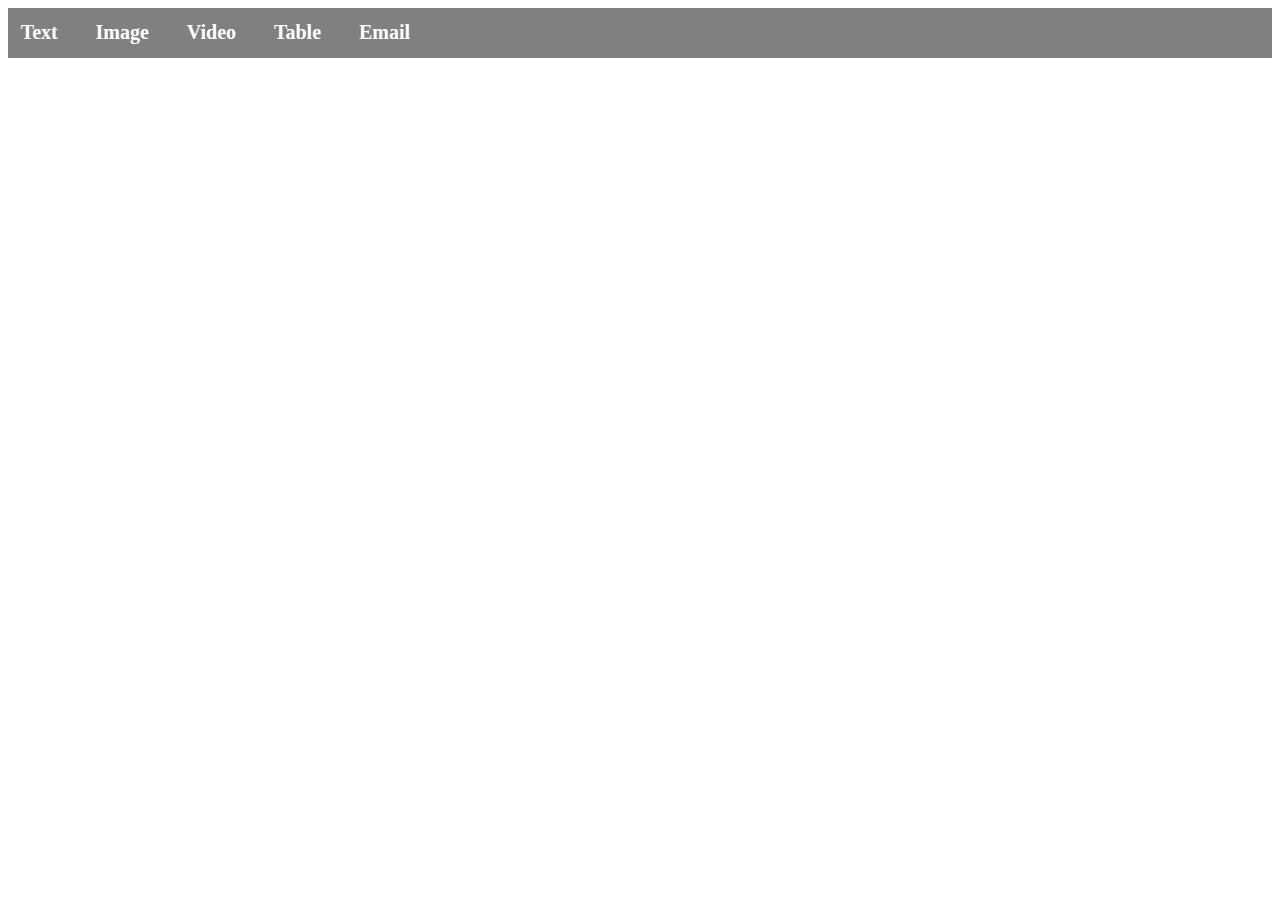
<file: index.html>
<!DOCTYPE html>
<html>
    <head>
        <title>Justin Dong CS185 PR1</title>
        <link rel="stylesheet" href="styles.css">
    </head>
    <body>
        <div class="navbar" style="height:50px; width:100%; background-color:grey; display: flex;">
            <h1 class="navbar-entry entry1"><a href="text.html">Text</a></h1>
            <h1 class="navbar-entry entry"><a href="image.html">Image</a></h1>
            <h1 class="navbar-entry entry"><a href="video.html">Video</a></h1>
            <h1 class="navbar-entry entry"><a href="table.html">Table</a></h1>
            <h1 class="navbar-entry entry"><a href="email.html">Email</a></h1>
        </div>
    </body>
</html>

<!-- <!DOCTYPE html>
<html>
<head>
<style>
h1 {
  background-color: green;
}

div {
  background-color: lightblue;
}

p {
  background-color: yellow;
}
</style>
</head>
<body>
<div style="display: inline; position: relative;">
    <h1>Text</h1>
    <h1>Image</h1>
    <h1>Video</h1>
    <h1>Table</h1>
</div>
<div>
This is a text inside a div element.
<p>This paragraph has its own background color.</p>
We are still in the div element.
</div>

</body>
</html> -->
</file>
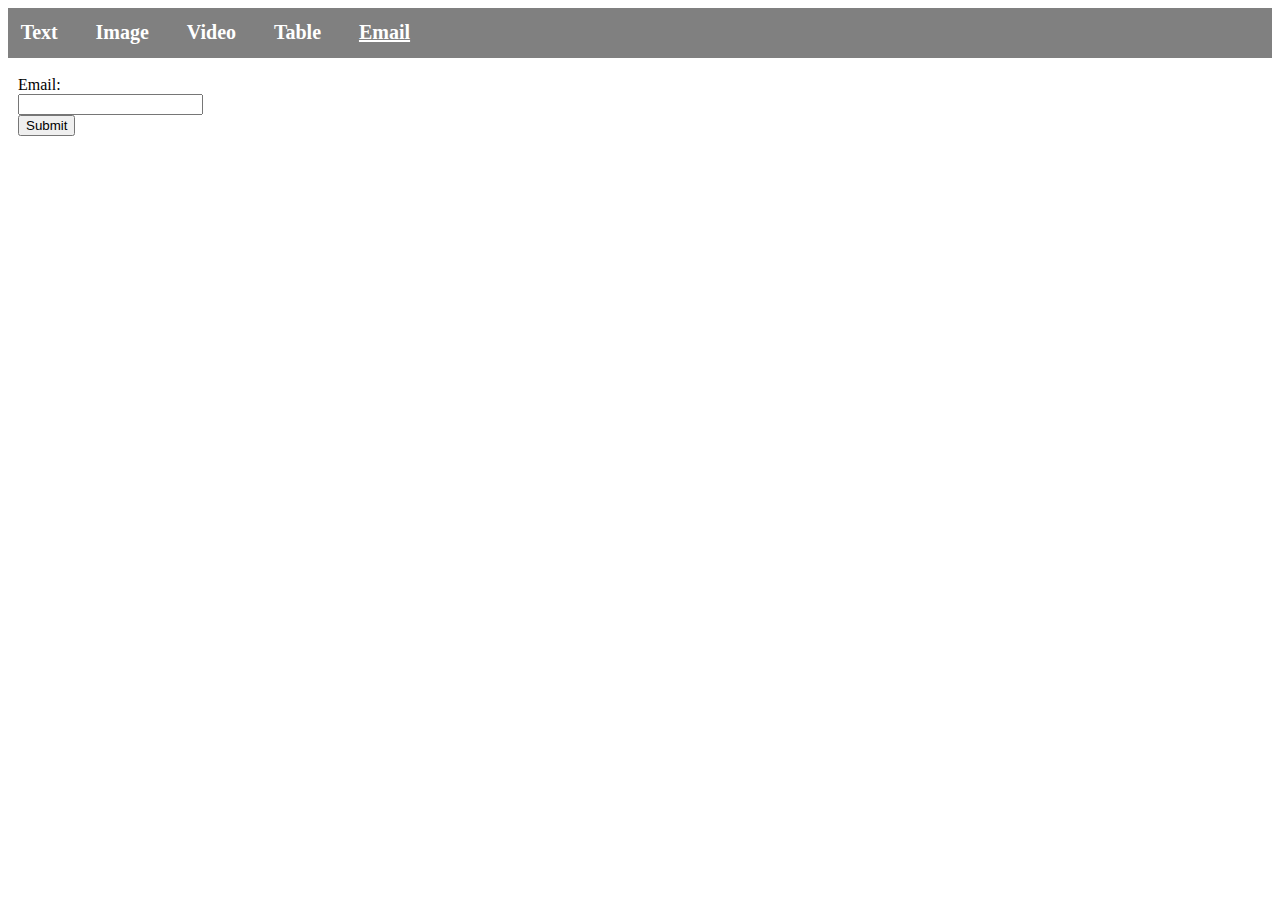
<file: email.html>
<!DOCTYPE html>
<html>
    <head>
        <title>Image</title>
        <link rel="stylesheet" href="styles.css">
        <link rel="stylesheet" href="images.css">
    </head>
    <body>
        <div class="navbar" style="clear: both; height:50px; width:100%; background-color:grey; display: flex;">
            <h1 class="navbar-entry entry1"><a href="text.html">Text</a></h1>
            <h1 class="navbar-entry entry"><a href="image.html">Image</a></h1>
            <h1 class="navbar-entry entry"><a href="video.html">Video</a></h1>
            <h1 class="navbar-entry entry"><a href="table.html">Table</a></h1>
            <h1 class="navbar-entry entry current"><a href="email.html">Email</a></h1>
        </div>
        <br>
        <form style="padding-left: 10px;">
            <label for="fname">Email:</label><br>
            <input type="text" id="email" name="email"><br>
            <button id="submit">Submit</button>
        </form>
        <p id="result"></p>
    </body>
    <script>
       var submit_button = document.getElementById("submit"); 
       var email = document.getElementById("email"); 
       var result = document.getElementById("result"); 
       submit_button.onclick = function(event) {
           event.preventDefault()
            if (email.value.includes("@") && (email.value.includes(".com") || email.value.includes(".edu"))) {
                result.innerHTML="Email is valid, contains @ and .com or .edu"; 
            }
            else {
                result.innerHTML="Email is invalid";
            }
       }
    </script>
</html>
</file>
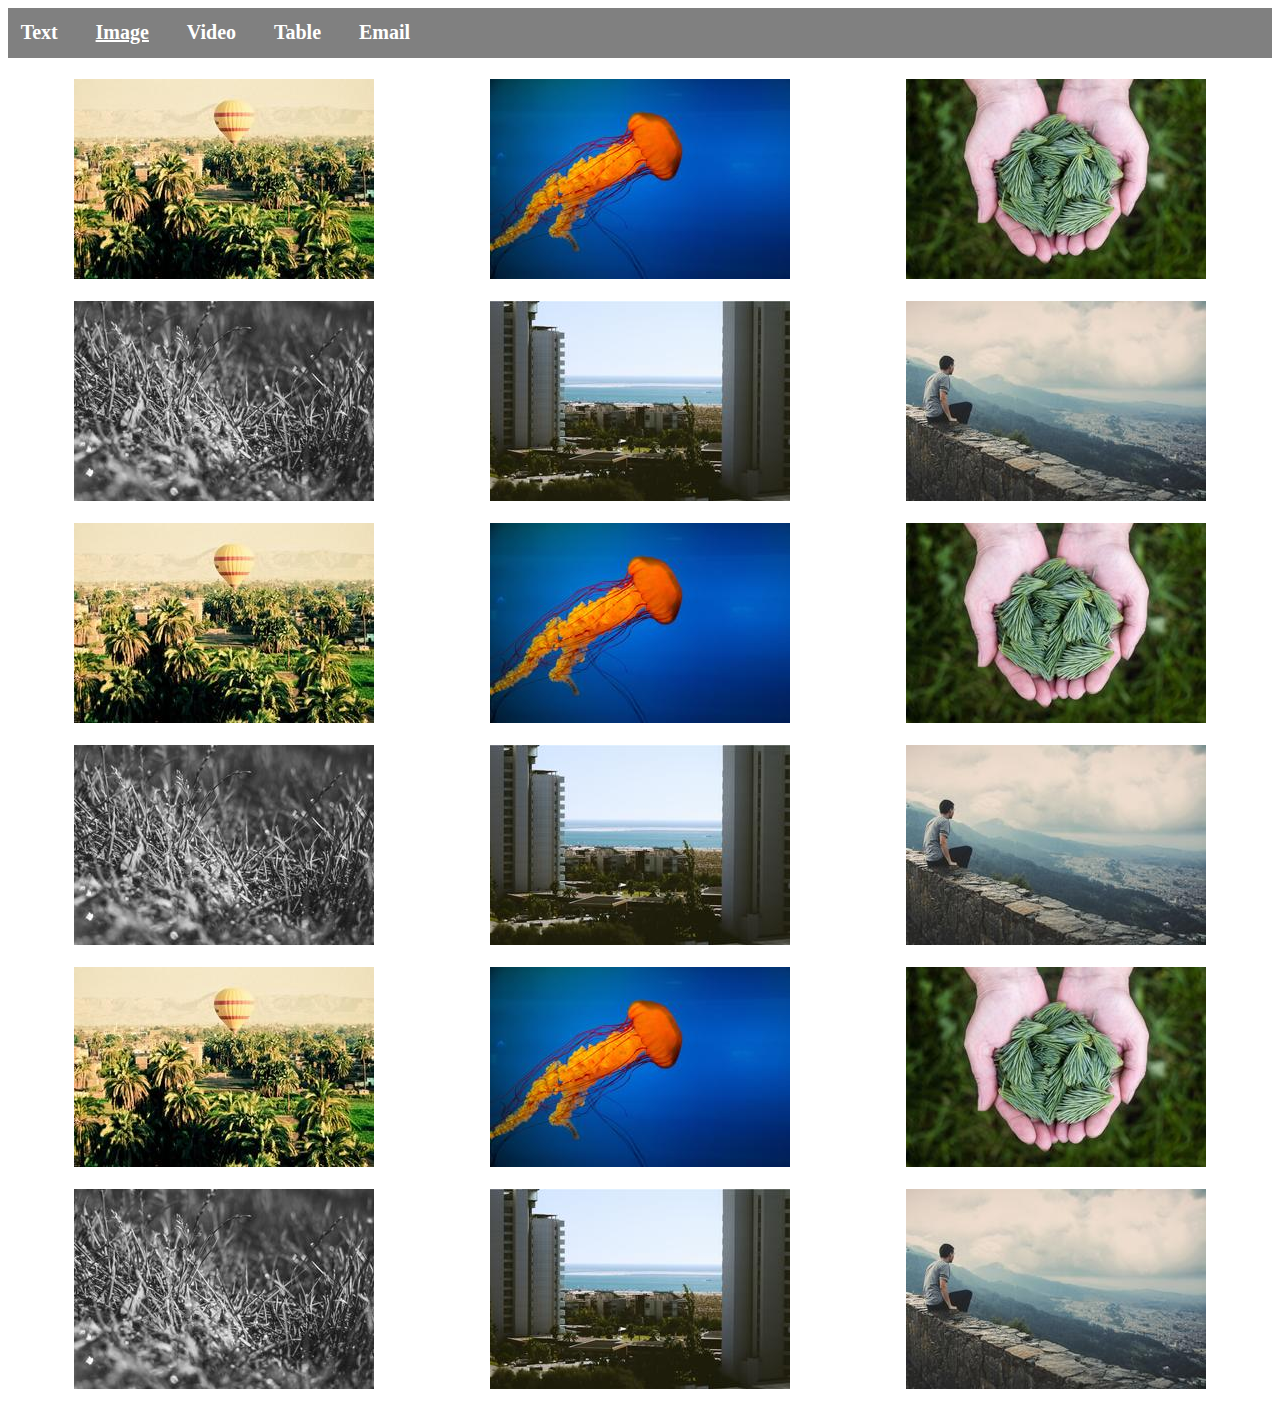
<file: image.html>
<!DOCTYPE html>
<html>
    <head>
        <title>Image</title>
        <link rel="stylesheet" href="styles.css">
        <link rel="stylesheet" href="images.css">
    </head>
    <body>
        <div class="navbar" style="clear: both; height:50px; width:100%; background-color:grey; display: flex;">
            <h1 class="navbar-entry entry1"><a href="text.html">Text</a></h1>
            <h1 class="navbar-entry entry current"><a href="image.html">Image</a></h1>
            <h1 class="navbar-entry entry"><a href="video.html">Video</a></h1>
            <h1 class="navbar-entry entry"><a href="table.html">Table</a></h1>
            <h1 class="navbar-entry entry"><a href="email.html">Email</a></h1>
        </div>
        <div class="grid-container">
            <div class="grid-item"><img onclick="document.getElementById('modal').style.display='block';document.getElementById('modal_img').src=this.src;" id="img1" src="./images/img1.jpg"></div>
            <div class="grid-item"><img onclick="document.getElementById('modal').style.display='block';document.getElementById('modal_img').src=this.src;" id="img2" src="./images/img2.jpg"></div>
            <div class="grid-item"><img onclick="document.getElementById('modal').style.display='block';document.getElementById('modal_img').src=this.src;" id="img3" src="./images/img3.jpg"></div>
            <div class="grid-item"><img onclick="document.getElementById('modal').style.display='block';document.getElementById('modal_img').src=this.src;" id="img4" src="./images/img4.jpg"></div>
            <div class="grid-item"><img onclick="document.getElementById('modal').style.display='block';document.getElementById('modal_img').src=this.src;" id="img5" src="./images/img5.jpg"></div>
            <div class="grid-item"><img onclick="document.getElementById('modal').style.display='block';document.getElementById('modal_img').src=this.src;" id="img6" src="./images/img6.jpg"></div>
            <div class="grid-item"><img onclick="document.getElementById('modal').style.display='block';document.getElementById('modal_img').src=this.src;" id="img1" src="./images/img1.jpg"></div>
            <div class="grid-item"><img onclick="document.getElementById('modal').style.display='block';document.getElementById('modal_img').src=this.src;" id="img2" src="./images/img2.jpg"></div>
            <div class="grid-item"><img onclick="document.getElementById('modal').style.display='block';document.getElementById('modal_img').src=this.src;" id="img3" src="./images/img3.jpg"></div>
            <div class="grid-item"><img onclick="document.getElementById('modal').style.display='block';document.getElementById('modal_img').src=this.src;" id="img4" src="./images/img4.jpg"></div>
            <div class="grid-item"><img onclick="document.getElementById('modal').style.display='block';document.getElementById('modal_img').src=this.src;" id="img5" src="./images/img5.jpg"></div>
            <div class="grid-item"><img onclick="document.getElementById('modal').style.display='block';document.getElementById('modal_img').src=this.src;" id="img6" src="./images/img6.jpg"></div>
            <div class="grid-item"><img onclick="document.getElementById('modal').style.display='block';document.getElementById('modal_img').src=this.src;" id="img1" src="./images/img1.jpg"></div>
            <div class="grid-item"><img onclick="document.getElementById('modal').style.display='block';document.getElementById('modal_img').src=this.src;" id="img2" src="./images/img2.jpg"></div>
            <div class="grid-item"><img onclick="document.getElementById('modal').style.display='block';document.getElementById('modal_img').src=this.src;" id="img3" src="./images/img3.jpg"></div>
            <div class="grid-item"><img onclick="document.getElementById('modal').style.display='block';document.getElementById('modal_img').src=this.src;" id="img4" src="./images/img4.jpg"></div>
            <div class="grid-item"><img onclick="document.getElementById('modal').style.display='block';document.getElementById('modal_img').src=this.src;" id="img5" src="./images/img5.jpg"></div>
            <div class="grid-item"><img onclick="document.getElementById('modal').style.display='block';document.getElementById('modal_img').src=this.src;" id="img6" src="./images/img6.jpg"></div>
        </div>
        <div id="modal" class="img_modal">
            <img class="img" id="modal_img">
        </div>
        <button id="top_button" class="top_button">Back To Top</button>
    </body>
    <script>
        var modal = document.getElementById('modal');
        window.onclick = function(event) {
            if (event.target == modal) {
                modal.style.display = "none";
            }
        }

        var top_button = document.getElementById("top_button");

        top_button.onclick = function() {
            document.body.scrollTop = 0;
            document.documentElement.scrollTop = 0;
        }

        // When the user scrolls down 20px from the top of the document, show the button
        window.onscroll = function() {
            if (document.body.scrollTop > 20 || document.documentElement.scrollTop > 20) {
                top_button.style.display = "block";
            } else {
                top_button.style.display = "none";
            }
        };
    </script>
</html>
</file>
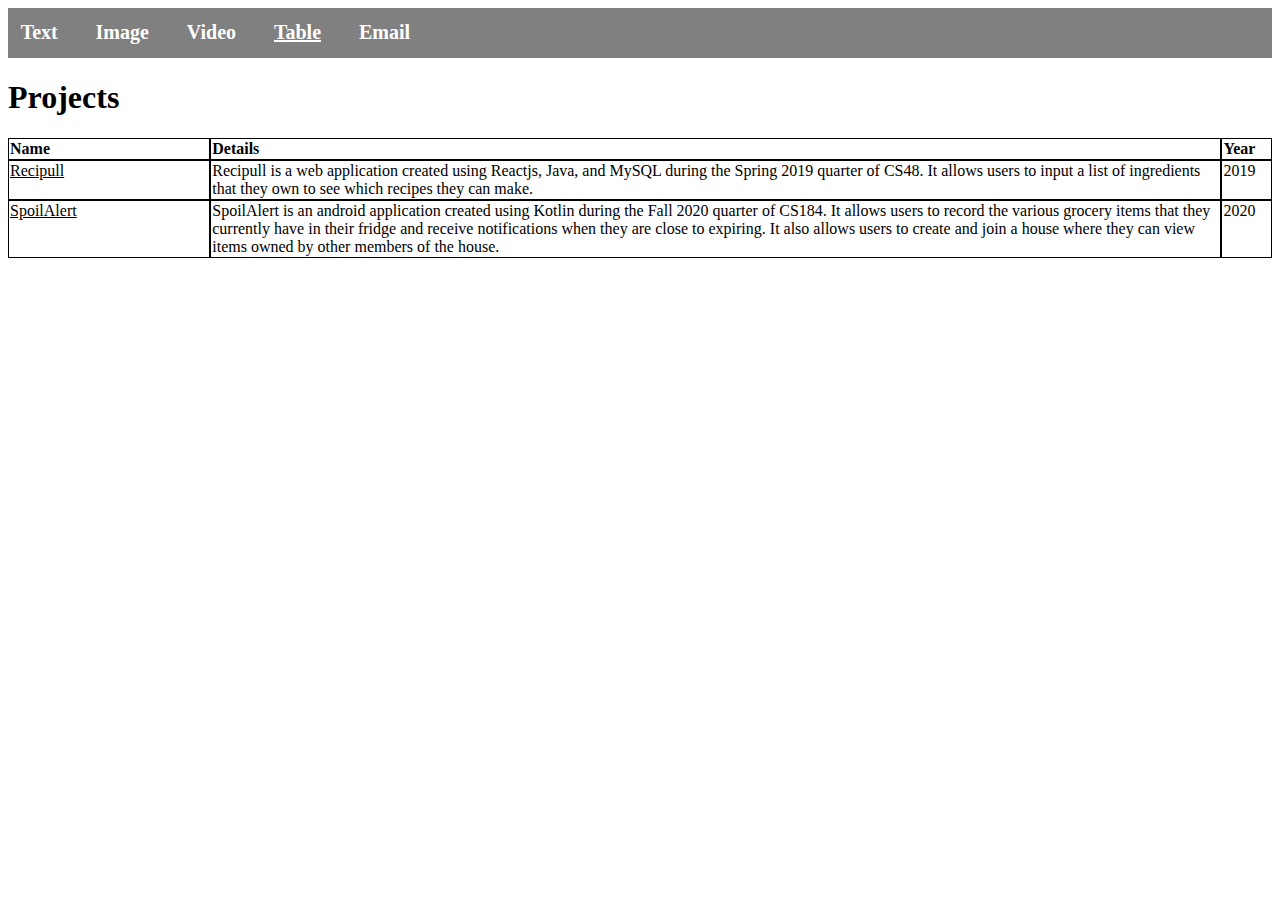
<file: table.html>
<!DOCTYPE html>
<html>
    <head>
        <title>Table</title>
        <link rel="stylesheet" href="table.css">
    </head>
    <body>
        <div class="navbar" style="clear: both; height:50px; width:100%; background-color:grey; display: flex;">
            <h1 class="navbar-entry entry1"><a class="navbar-address" href="text.html">Text</a></h1>
            <h1 class="navbar-entry entry"><a class="navbar-address" href="image.html">Image</a></h1>
            <h1 class="navbar-entry entry"><a class="navbar-address" href="video.html">Video</a></h1>
            <h1 class="navbar-entry entry current"><a class="navbar-address" href="table.html">Table</a></h1>
            <h1 class="navbar-entry entry"><a class="navbar-address" href="email.html">Email</a></h1>
        </div>
        <h1 style="font-weight: bold;">Projects</h1>
        <div class="grid-container">
            <div class="grid-item header">Name</div>
            <div class="grid-item header">Details</div>
            <div class="grid-item header">Year</div>
            <div class="grid-item"><a style="color: black;" href="https://github.com/recipull/recipull.github.io">Recipull</a></div>
            <div class="grid-item">Recipull is a web application created using Reactjs, Java, and MySQL during the Spring 2019 quarter of CS48. 
                It allows users to input a list of ingredients that they own to see which recipes they can make.</div>
            <div class="grid-item">2019</div>
            <div class="grid-item"><a style="color: black;" href="https://github.com/rhiannaso/SpoilAlert">SpoilAlert</a></div>
            <div class="grid-item">SpoilAlert is an android application created using Kotlin during the Fall 2020 quarter of CS184. 
                It allows users to record the various grocery items that they currently have in their fridge and receive notifications when they are close to expiring. 
                It also allows users to create and join a house where they can view items owned by other members of the house.</div>
            <div class="grid-item">2020</div>
        </div>
    </body>
</html>
</file>
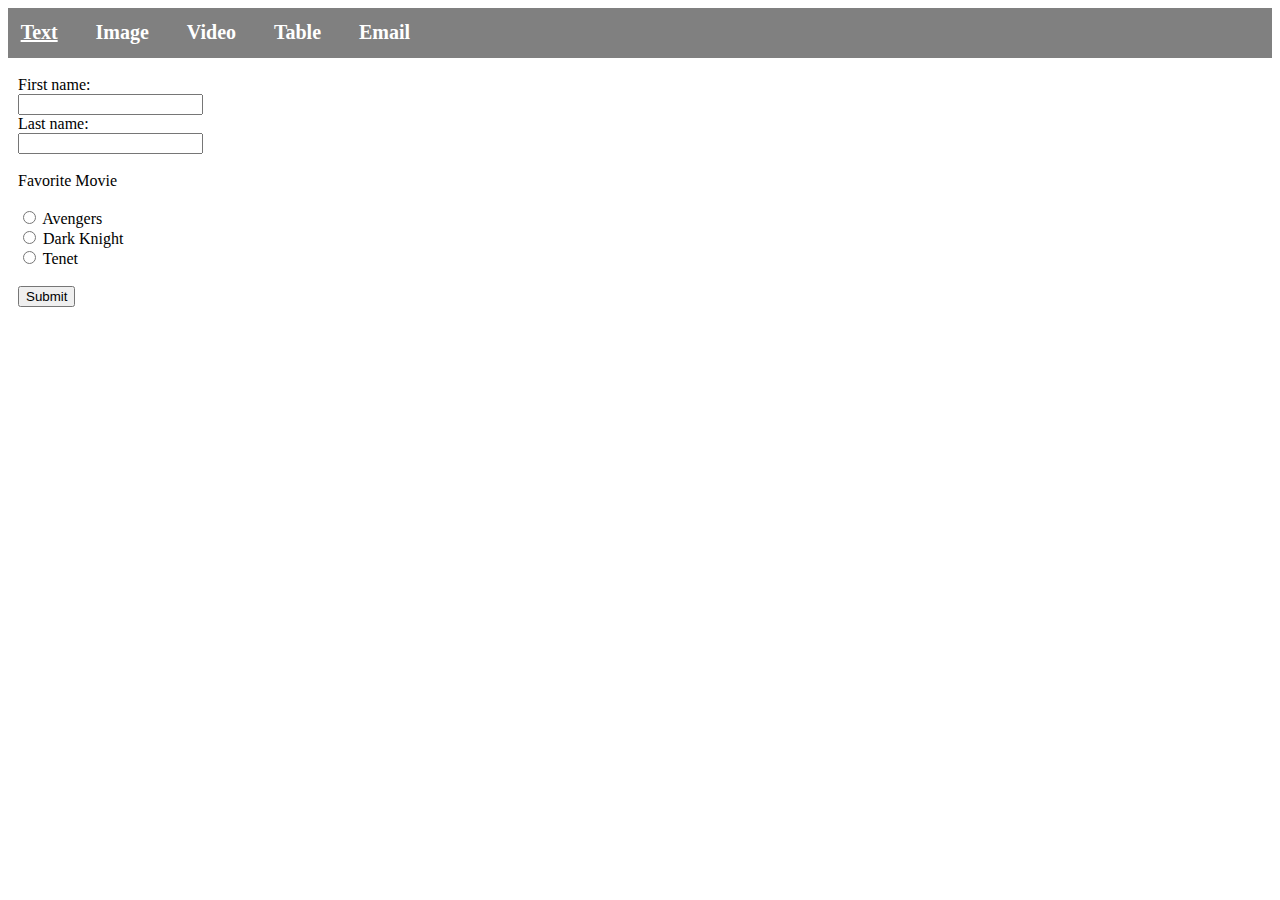
<file: text.html>
<!DOCTYPE html>
<html>
    <head>
        <title>Text</title>
        <link rel="stylesheet" href="styles.css">
    </head>
    <body>
        <div class="navbar" style="clear: both; height:50px; width:100%; background-color:grey; display: flex;">
            <h1 class="navbar-entry entry1 current"><a href="text.html">Text</a></h1>
            <h1 class="navbar-entry entry"><a href="image.html">Image</a></h1>
            <h1 class="navbar-entry entry"><a href="video.html">Video</a></h1>
            <h1 class="navbar-entry entry"><a href="table.html">Table</a></h1>
            <h1 class="navbar-entry entry"><a href="email.html">Email</a></h1>
        </div>
        <br>
        <form style="padding-left: 10px;">
            <label for="fname">First name:</label><br>
            <input type="text" id="fname" name="fname"><br>
            <label for="lname">Last name:</label><br>
            <input type="text" id="lname" name="lname"><br><br>
            <label for="movie">Favorite Movie</label><br><br>
            <div>
                <input type="radio" name="movie" value="Avengers">
                <label for="huey">Avengers</label>
              </div>
              
              <div>
                <input type="radio" name="movie" value="Dark Knight">
                <label for="dewey">Dark Knight</label>
              </div>
              
              <div>
                <input type="radio" name="movie" value="Tenet">
                <label for="louie">Tenet</label>
              </div>
              <br>
            <input type="submit" value="Submit">
          </form>
    </body>
</html>
</file>
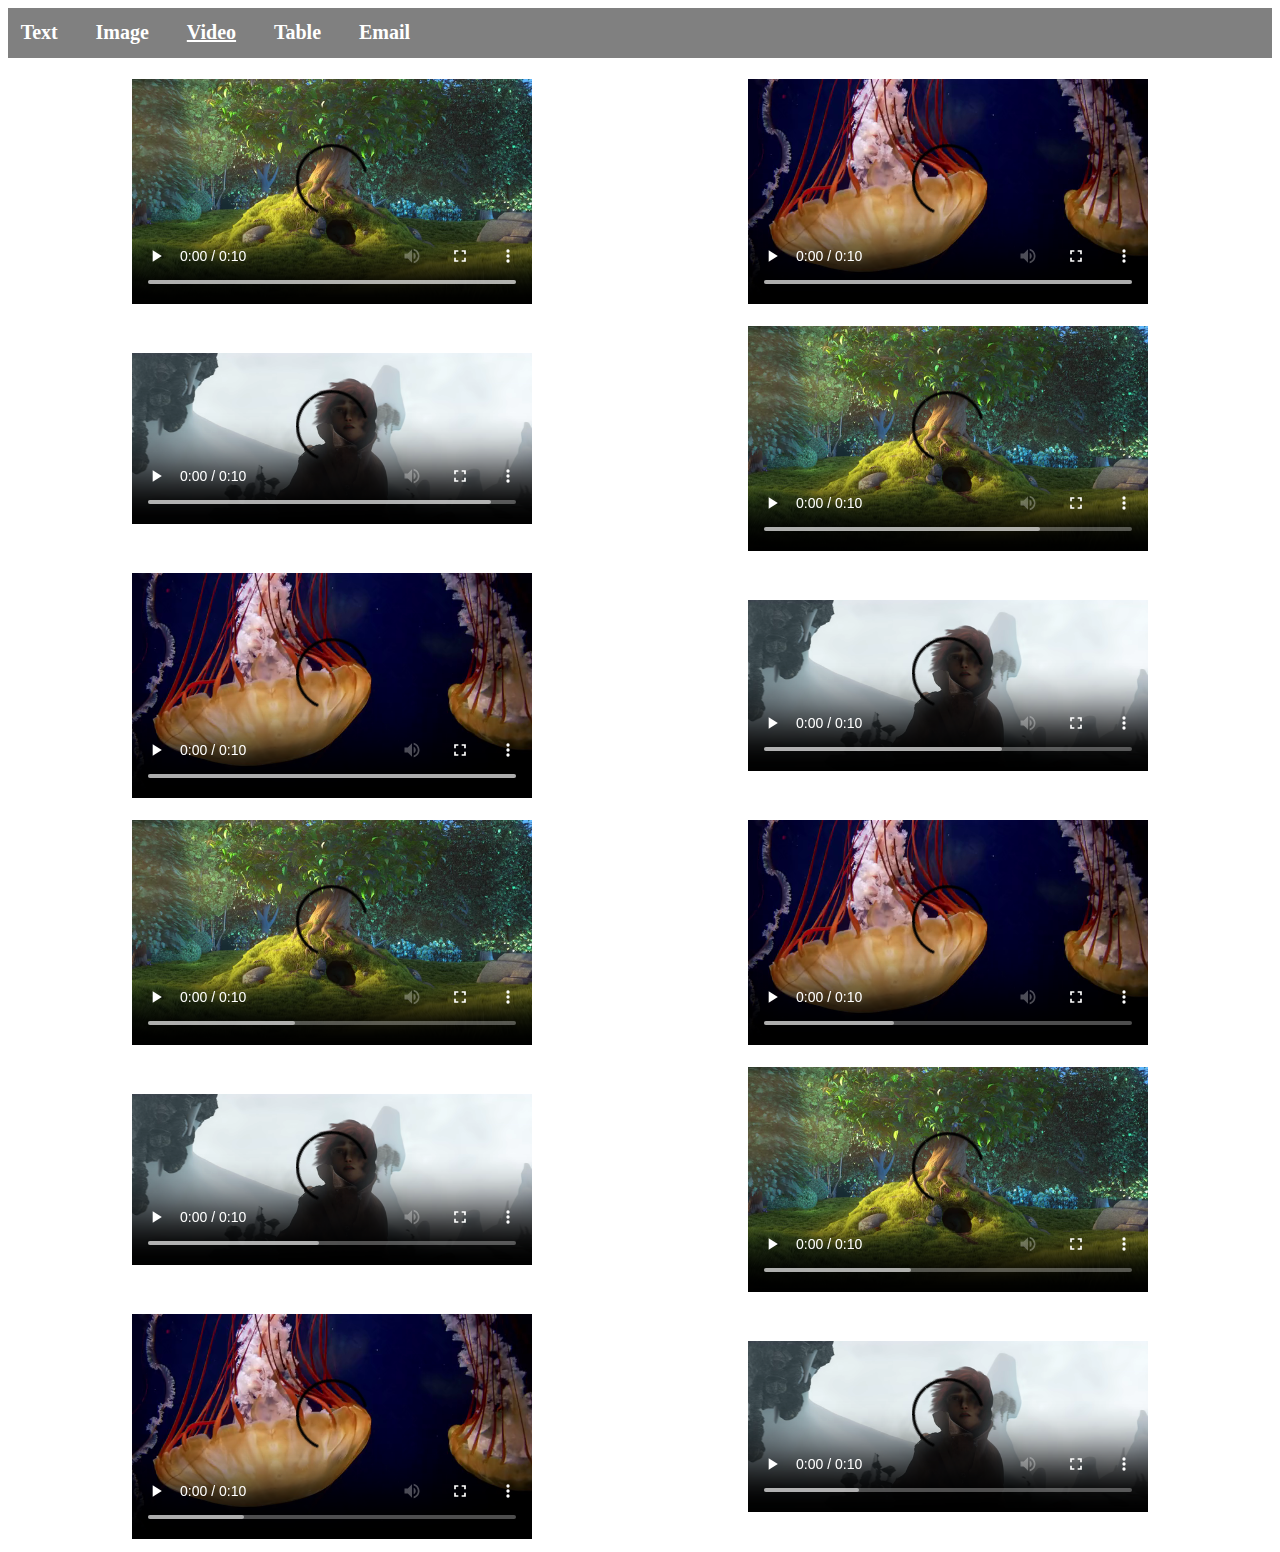
<file: video.html>
<!DOCTYPE html>
<html>
    <head>
        <title>Video</title>
        <link rel="stylesheet" href="styles.css">
        <link rel="stylesheet" href="video.css">
    </head>
    <body>
        <div class="navbar" style="clear: both; height:50px; width:100%; background-color:grey; display: flex;">
            <h1 class="navbar-entry entry1"><a href="text.html">Text</a></h1>
            <h1 class="navbar-entry entry"><a href="image.html">Image</a></h1>
            <h1 class="navbar-entry entry current"><a href="video.html">Video</a></h1>
            <h1 class="navbar-entry entry"><a href="table.html">Table</a></h1>
            <h1 class="navbar-entry entry"><a href="email.html">Email</a></h1>
        </div>
        <div class="grid-container">
            <div class="grid-item">
                <video onclick="document.getElementById('modal').style.display='block';document.getElementById('modal_vid').src='videos/video1.mp4';" width="400" controls>
                    <source src="videos/video1.mp4" type="video/mp4">
                        Your browser does not support HTML video.
                </video>
            </div>
            <div class="grid-item">
                <video onclick="document.getElementById('modal').style.display='block';document.getElementById('modal_vid').src='videos/video2.mp4';" width="400" controls>
                <source src="videos/video2.mp4" type="video/mp4">
                    Your browser does not support HTML video.
                </video>
            </div>
            <div class="grid-item">
                <video onclick="document.getElementById('modal').style.display='block';document.getElementById('modal_vid').src='videos/video3.mp4';"width="400" controls>
                    <source src="videos/video3.mp4" type="video/mp4">
                    Your browser does not support HTML video.
                </video>
            </div>
            <div class="grid-item">
                <video onclick="document.getElementById('modal').style.display='block';document.getElementById('modal_vid').src='videos/video1.mp4';" width="400" controls>
                    <source src="videos/video1.mp4" type="video/mp4">
                        Your browser does not support HTML video.
                </video>
            </div>
            <div class="grid-item">
                <video onclick="document.getElementById('modal').style.display='block';document.getElementById('modal_vid').src='videos/video2.mp4';" width="400" controls>
                <source src="videos/video2.mp4" type="video/mp4">
                    Your browser does not support HTML video.
                </video>
            </div>
            <div class="grid-item">
                <video onclick="document.getElementById('modal').style.display='block';document.getElementById('modal_vid').src='videos/video3.mp4';"width="400" controls>
                    <source src="videos/video3.mp4" type="video/mp4">
                    Your browser does not support HTML video.
                </video>
            </div>
            <div class="grid-item">
                <video onclick="document.getElementById('modal').style.display='block';document.getElementById('modal_vid').src='videos/video1.mp4';" width="400" controls>
                    <source src="videos/video1.mp4" type="video/mp4">
                        Your browser does not support HTML video.
                </video>
            </div>
            <div class="grid-item">
                <video onclick="document.getElementById('modal').style.display='block';document.getElementById('modal_vid').src='videos/video2.mp4';" width="400" controls>
                <source src="videos/video2.mp4" type="video/mp4">
                    Your browser does not support HTML video.
                </video>
            </div>
            <div class="grid-item">
                <video onclick="document.getElementById('modal').style.display='block';document.getElementById('modal_vid').src='videos/video3.mp4';"width="400" controls>
                    <source src="videos/video3.mp4" type="video/mp4">
                    Your browser does not support HTML video.
                </video>
            </div>
            <div class="grid-item">
                <video onclick="document.getElementById('modal').style.display='block';document.getElementById('modal_vid').src='videos/video1.mp4';" width="400" controls>
                    <source src="videos/video1.mp4" type="video/mp4">
                        Your browser does not support HTML video.
                </video>
            </div>
            <div class="grid-item">
                <video onclick="document.getElementById('modal').style.display='block';document.getElementById('modal_vid').src='videos/video2.mp4';" width="400" controls>
                <source src="videos/video2.mp4" type="video/mp4">
                    Your browser does not support HTML video.
                </video>
            </div>
            <div class="grid-item">
                <video onclick="document.getElementById('modal').style.display='block';document.getElementById('modal_vid').src='videos/video3.mp4';"width="400" controls>
                    <source src="videos/video3.mp4" type="video/mp4">
                    Your browser does not support HTML video.
                </video>
            </div>
        </div>
        <div id="modal" class="vid_modal">
            <video id="modal_vid" width="400" controls>
            <source type="video/mp4">
                Your browser does not support HTML video.
            </video>
        </div>
        <button id="top_button" class="top_button">Back To Top</button>
    </body>
    <script>
        var modal = document.getElementById('modal');
        window.onclick = function(event) {
            if (event.target == modal) {
                modal.style.display = "none";
            }
        }

        var top_button = document.getElementById("top_button");

        top_button.onclick = function() {
            document.body.scrollTop = 0;
            document.documentElement.scrollTop = 0;
        }

        // When the user scrolls down 20px from the top of the document, show the button
        window.onscroll = function() {
            if (document.body.scrollTop > 20 || document.documentElement.scrollTop > 20) {
                top_button.style.display = "block";
            } else {
                top_button.style.display = "none";
            }
        };
    </script>
</html>
</file>
<file: styles.css>
.navbar-entry {
    color: white;  
    padding-bottom: 20px; 
    font-size: 20px;
}

.entry1 {
    padding-left: 1%;
}

.entry {
    padding-left: 3%;
}

a {
    text-decoration: none;
    color: white; 
}

.current {
    text-decoration: underline;
}
</file>
<file: images.css>
.grid-container {
   padding-top: 20px; 
   display: grid;
   grid-template-columns: repeat(auto-fit, minmax(200px, 400px));
   justify-items: center; 
   justify-content: center; 
   grid-gap: 1rem; 
   align-items: center;
}

.grid-item {
   /* border: 1px solid;  */
   padding: 1px;
}

.img_modal {
   display: none;
   position: fixed;
   z-index: 1; 
   padding-top:10%;
   left: 0;
   top: 0;
   width: 100%;
   height: 100%; 
   overflow: auto; 
   background-color: rgba(0,0,0,0.9); 
   text-align: center; 
   line-height: 100%; 
}

 .img {
    height: 600px; 
    width: 900px;
    vertical-align: middle; 
 }

 .top_button {
   display: none;
   position: fixed;
   bottom: 20px;
   right: 30px;
   z-index: 2;
   font-size: 14px;
   background-color: grey;
   color: white;
   cursor: pointer;
   padding: 10px;
   border-radius: 6px;
 }
</file>
<file: table.css>
.navbar-entry {
    color: white;  
    padding-bottom: 20px; 
    font-size: 20px;
}

.entry1 {
    padding-left: 1%;
}

.entry {
    padding-left: 3%;
}

.navbar-address {
    text-decoration: none;
    color: white; 
}

.grid-container {
    display: grid;
    grid-template-columns: 4fr 20fr 1fr;
    grid-template-rows: 1fr;
}

.grid-item {
    border: 1px solid; 
    padding: 1px;
}

.header {
    font-weight: bold;
}

.current {
    text-decoration: underline;
}
</file>
<file: video.css>
.grid-container {
    padding-top: 20px; 
    display: grid; 
    justify-items: center; 
    justify-content: center; 
    align-items: center; 
    grid-gap: 1rem; 
    grid-template-columns: repeat(auto-fit, minmax(200px, 600px));
 }
 
 .grid-item {
    /* border: 1px solid;  */
    padding: 1px;
 }

 .vid_modal {
   display: none; /* Hidden by default */
   position: fixed;
   z-index: 1; /* Sits on top */
   padding-top:15%;
   left: 0;
   top: 0;
   width: 100%;
   height: 100%; 
   overflow: auto; /* Enable scroll if needed */
   background-color: rgba(0,0,0,0.9); /* Black w/ opacity */
   text-align: center; 
   line-height: 100%; 
}

.top_button {
   display: none;
   position: fixed;
   bottom: 20px;
   right: 30px;
   z-index: 2;
   font-size: 14px;
   background-color: grey;
   color: white;
   cursor: pointer;
   padding: 10px;
   border-radius: 6px;
 }
</file>
